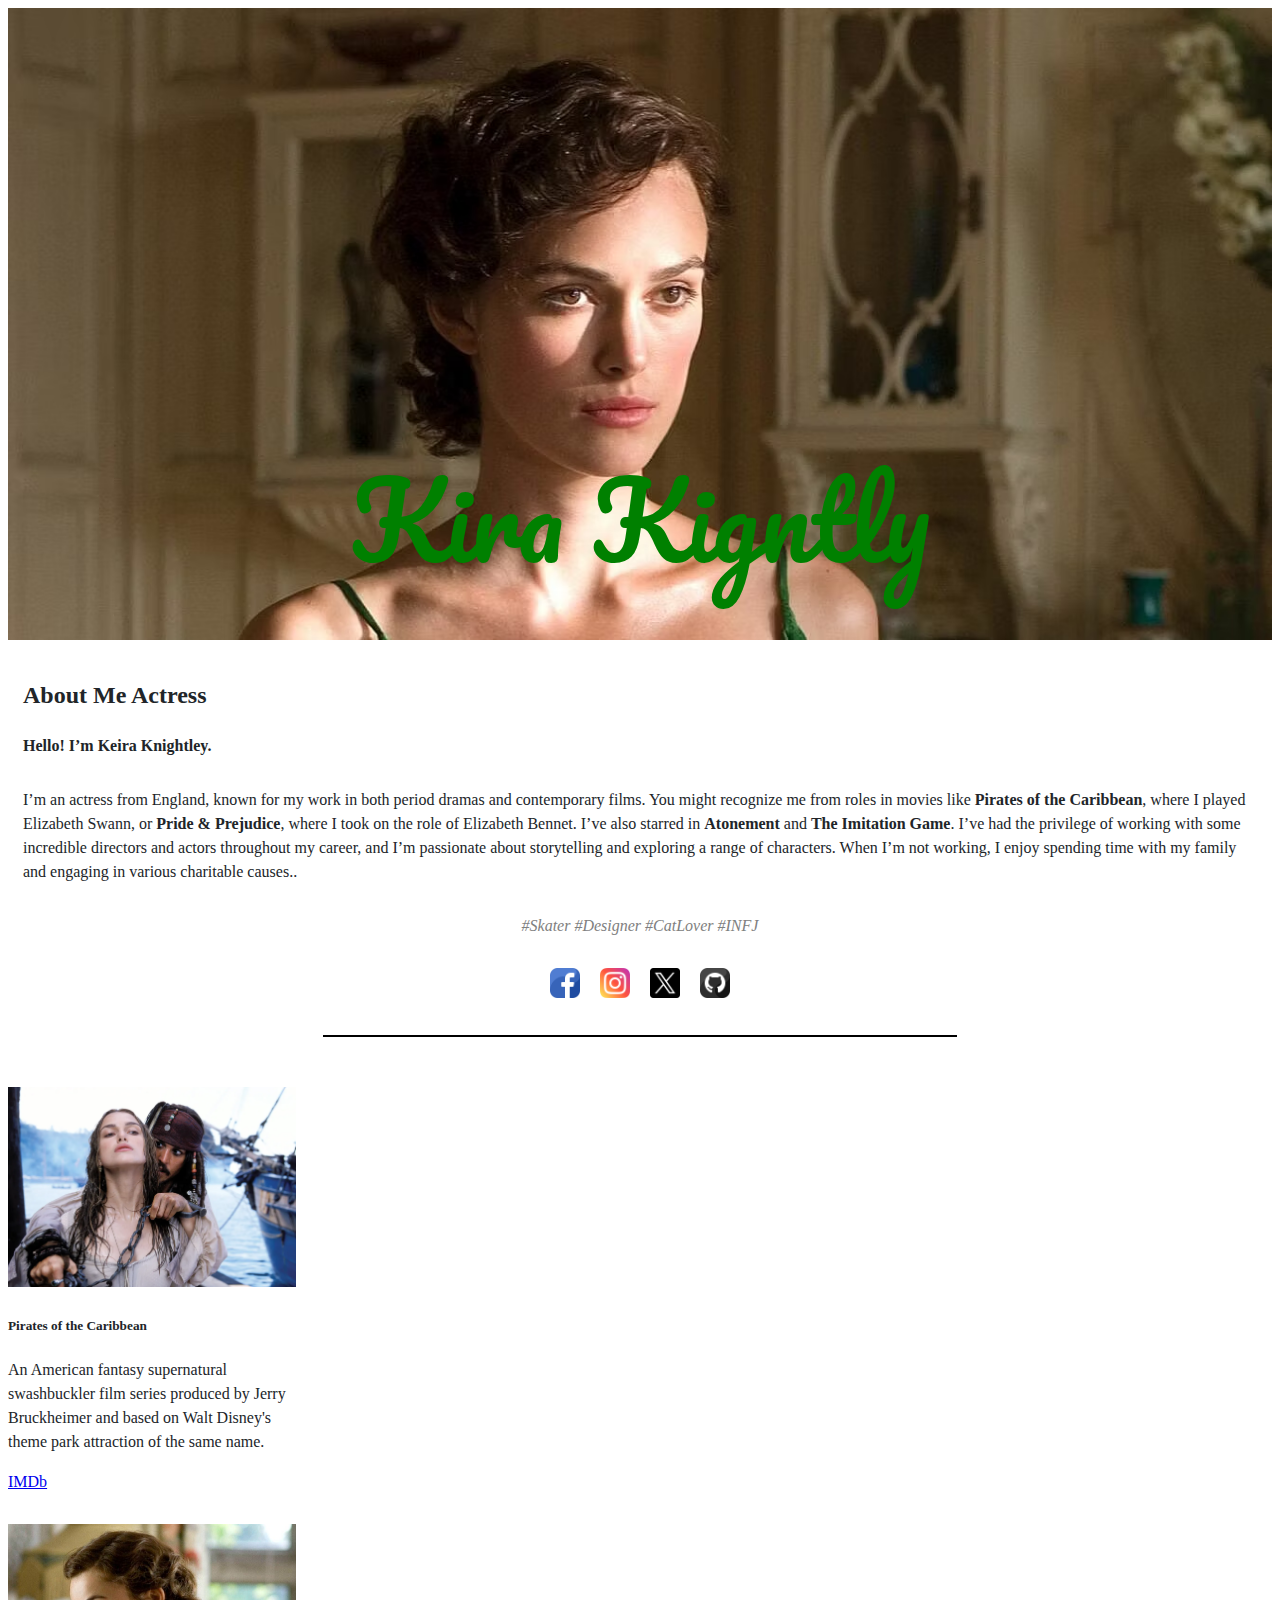
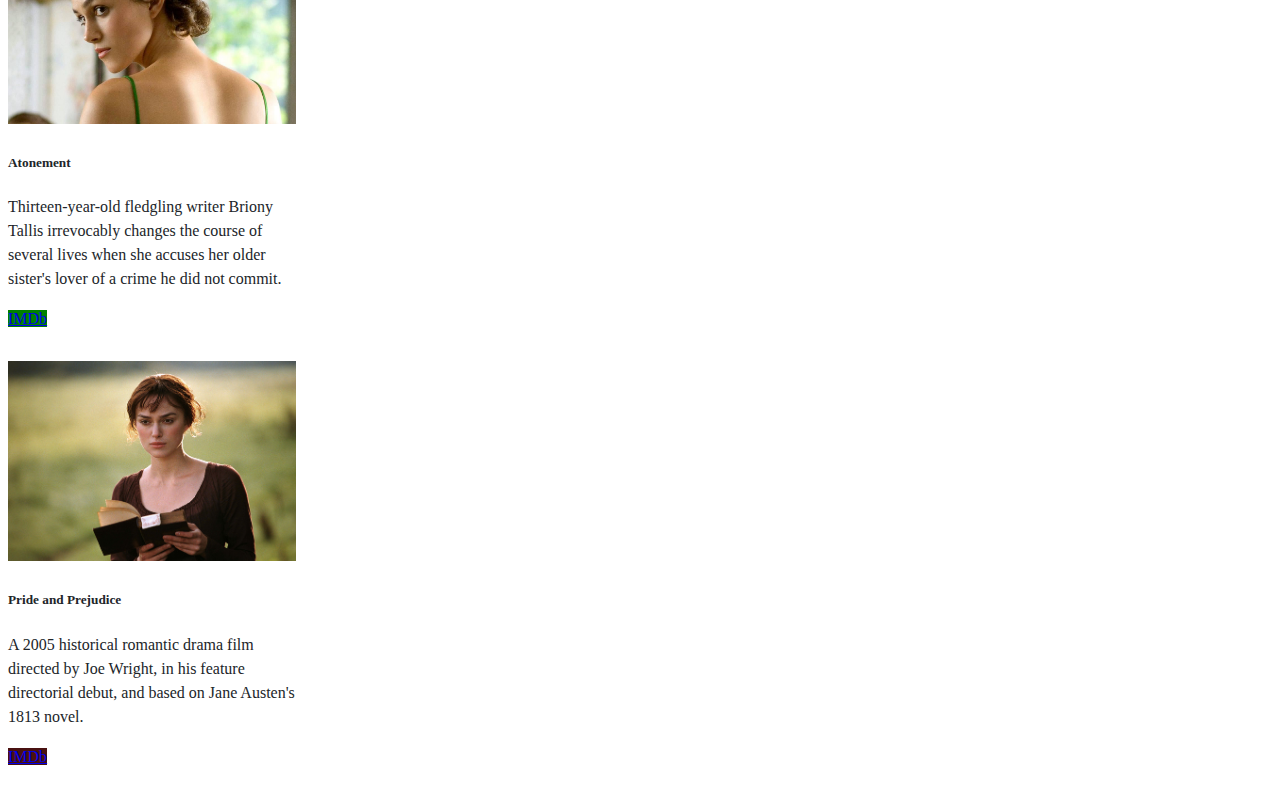
<file: index.html>
<!DOCTYPE html>

<html lang="en">
    <head>
        <meta property="og:title" content="About Me">
        <meta property="og:description" content="Introduction to Knightly.">
        <meta property="og:image" content="profile.jpg">
        <link href="https://fonts.googleapis.com/css2?family=Pacifico&display=swap" rel="stylesheet">
        <link href="https://cdn.jsdelivr.net/npm/bootstrap@5.2.3/dist/css/bootstrap.min.css" rel="stylesheet" integrity="sha384-rbsA2VBKQhggwzxH7pPCaAqO46MgnOM80zW1RWuH61DGLwZJEdK2Kadq2F9CUG65" crossorigin="anonymous">
        <script src="https://cdn.jsdelivr.net/npm/bootstrap@5.2.3/dist/js/bootstrap.bundle.min.js" integrity="sha384-kenU1KFdBIe4zVF0s0G1M5b4hcpxyD9F7jL+jjXkk+Q2h455rYXK/7HAuoJl+0I4" crossorigin="anonymous"></script>
        <link href="styles.css" rel="stylesheet">
        <title>My Webpage</title>
    </head>
    <body>
        <!-- header背景是个人照片，然后名字和短介绍浮在图片上 -->
        <div class="header">
            <img src="bg.avif" alt="Image">
            <div
                class="text display-4">Kira Kigntly
            </div>
          </div>

        <div class="title">
            <h2>About Me <span class="badge text-bg-success" >Actress</span></h2>
            <h4> Hello! I’m Keira Knightley. </h4>
        </div>

        <!-- 个人长介绍 -->
        <div class="intro">
            <p> I’m an actress from England, known for my work in both period dramas and contemporary films. You might recognize me from roles in movies like <strong>Pirates of the Caribbean</strong>, where I played Elizabeth Swann, or <strong>Pride & Prejudice</strong>, where I took on the role of Elizabeth Bennet. I’ve also starred in <strong>Atonement</strong> and <strong>The Imitation Game</strong>. I’ve had the privilege of working with some incredible directors and actors throughout my career, and I’m passionate about storytelling and exploring a range of characters. When I’m not working, I enjoy spending time with my family and engaging in various charitable causes..</p>
        </div>

        <!-- 展示一些个人hobbies -->
        <div class="hashtag">
            <p> #Skater #Designer #CatLover #INFJ</p>
        </div>

        <!-- 社交媒体账号展示，每个icon点击跳转 -->
        <div class="SocialMedia">
            <a href="https://www.facebook.com/Keiralovers/">
                <img alt="My Facebook" src="fb.png">
            </a>
            <a href="https://www.instagram.com/keiraknightleyofficiall/?hl=en">
                <img alt="My Facebook" src="ins.png">
            </a>
            <a href="https://x.com/keiracknightley?lang=en&mx=2">
                <img alt="My Facebook" src="x.png">
            </a>
            <a href="https://github.com/Keanu-sudo">
                <img alt="My Github" src="github.png">
            </a>
        </div>
        <hr>
        <div class="spacer"></div>
        <!-- 工作展示，table, 跳转到写过的文章链接 -->
        <div class="workshow">
            <div class="d-flex justify-content-center">
                <div class="card mx-2 d-flex flex-column " style="width: 18rem;">
                    <img src="pirates.png" class="card-img-top card-img-fixed"  alt="...">
                    <div class="card-body d-flex flex-column">
                        <h5 class="card-title">Pirates of the Caribbean</h5>
                        <p class="card-text">An American fantasy supernatural swashbuckler film series produced by Jerry Bruckheimer and based on Walt Disney's theme park attraction of the same name.</p>
                        <a href="https://www.imdb.com/title/tt0325980/" class="btn btn-primary mt-auto" id="blue">IMDb</a>
                    </div>
              </div>

              <div class="card mx-2 d-flex flex-column" style="width: 18rem;">
                <img src="Atonement.jpg" class="card-img-top card-img-fixed" alt="...">
                <div class="card-body d-flex flex-column">
                  <h5 class="card-title">Atonement</h5>
                  <p class="card-text">Thirteen-year-old fledgling writer Briony Tallis irrevocably changes the course of several lives when she accuses her older sister's lover of a crime he did not commit.</p>
                  <a href="https://www.imdb.com/title/tt0783233/" class="btn btn-primary mt-auto" style="background-color: green; border-color: green;" id="green" >IMDb</a>
                </div>
              </div>

              <div class="card mx-2 d-flex flex-column" style="width: 18rem;">
                <img src="pp.png" class="card-img-top card-img-fixed" alt="...">
                <div class="card-body d-flex flex-column">
                  <h5 class="card-title">Pride and Prejudice</h5>
                  <p class="card-text">A 2005 historical romantic drama film directed by Joe Wright, in his feature directorial debut, and based on Jane Austen's 1813 novel.</p>
                  <a href="https://www.imdb.com/title/tt0414387/" class="btn btn-primary mt-auto" style="background-color: rgba(73, 17, 17, 1); border-color: rgba(73, 17, 17, 1);" id="brown">IMDb</a>
                </div>
              </div>
            </div>

              <script>
                document.addEventListener('DOMContentLoaded', function() {
                    let workshowDiv = document.querySelector('.workshow');

                    document.querySelector('#blue').addEventListener('mouseover', function() {
                        workshowDiv.style.backgroundColor = 'rgba(11, 115, 243, 1)'; // Bue with 50% opacity
                    });

                    document.querySelector('#blue').addEventListener('mouseout', function() {
                        workshowDiv.style.backgroundColor = 'rgba(0, 0, 255, 0)'; // Transparent
                    });

                    document.querySelector('#green').addEventListener('mouseover', function() {
                        workshowDiv.style.backgroundColor = 'rgba(4, 123, 13, 1)'; // Bue with 50% opacity
                    });

                    document.querySelector('#green').addEventListener('mouseout', function() {
                        workshowDiv.style.backgroundColor = 'rgba(0, 0, 255, 0)'; // Transparent
                    });

                    document.querySelector('#brown').addEventListener('mouseover', function() {
                        workshowDiv.style.backgroundColor = 'rgba(73, 17, 17, 1)'; // Bue with 50% opacity
                    });

                    document.querySelector('#brown').addEventListener('mouseout', function() {
                        workshowDiv.style.backgroundColor = 'rgba(0, 0, 255, 0)'; // Transparent
                    });
                });
                </script>

        </div>

    </body>
</html>
</file>
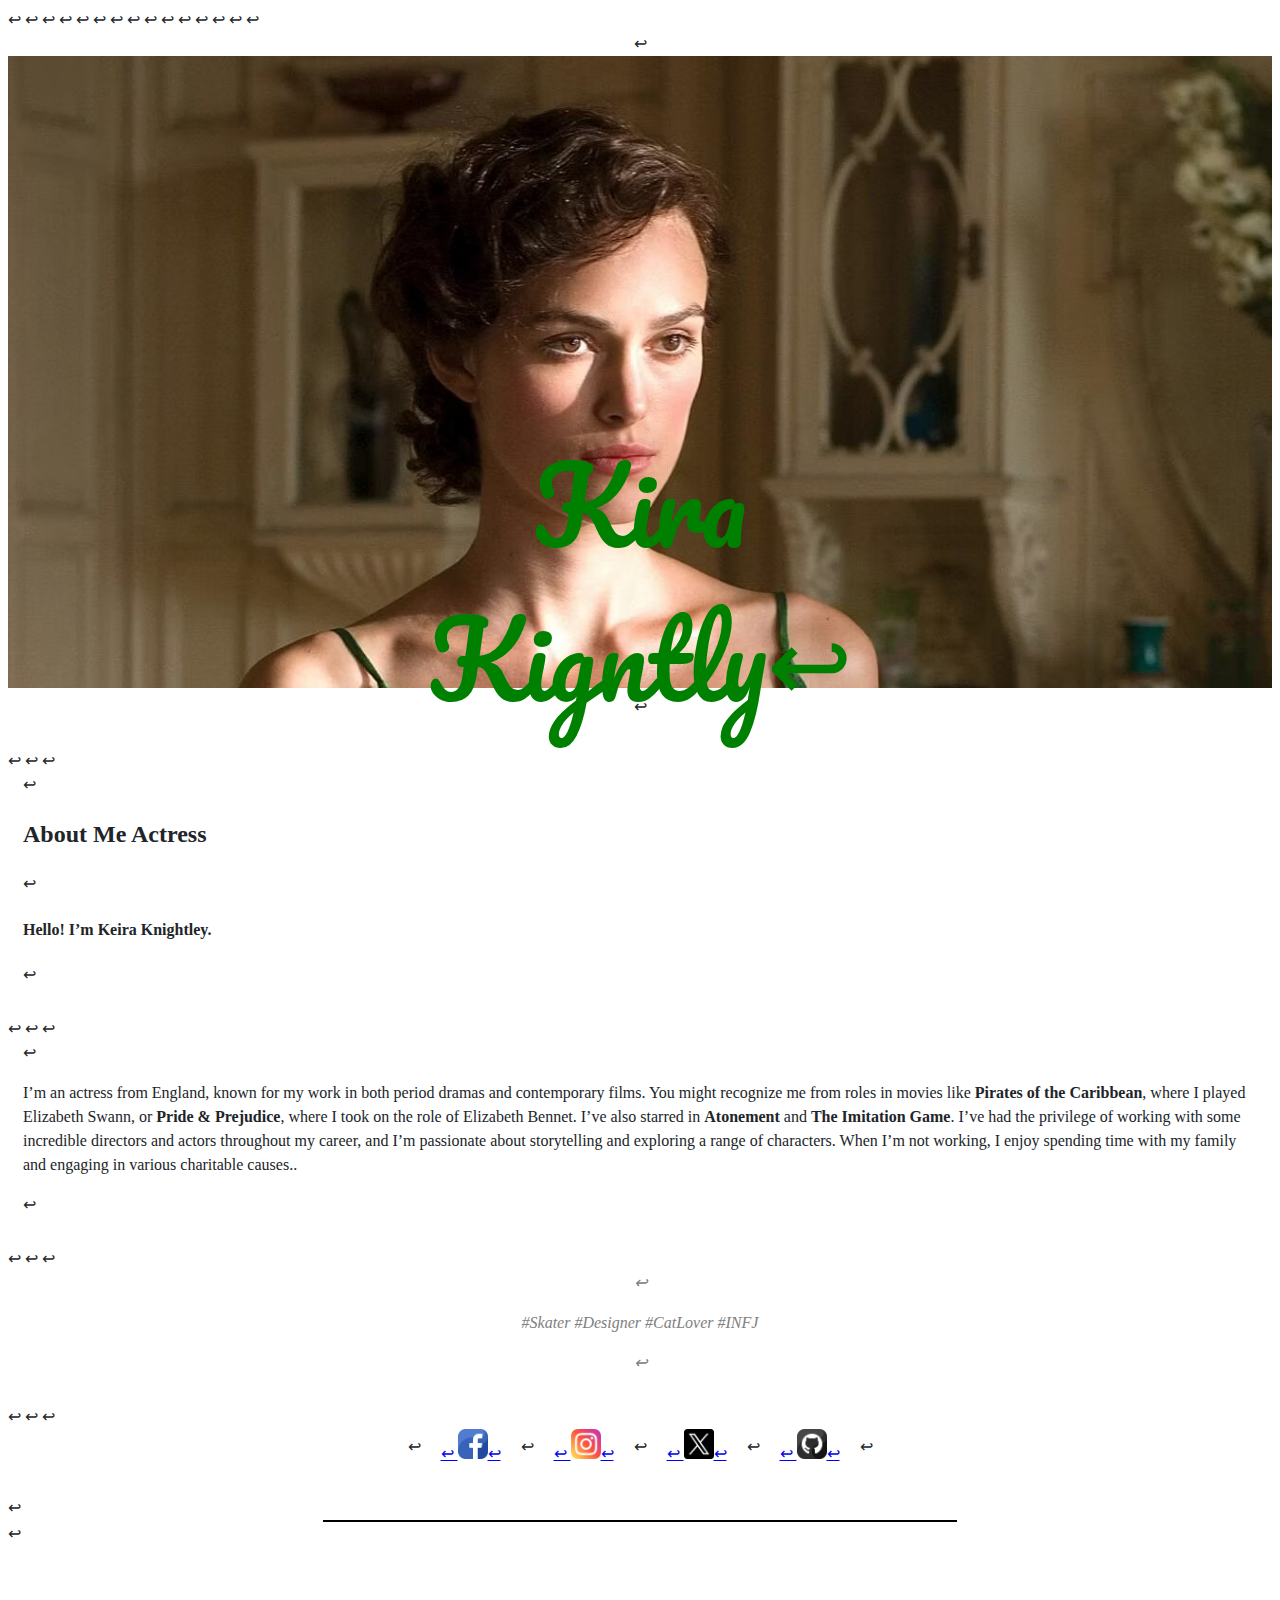
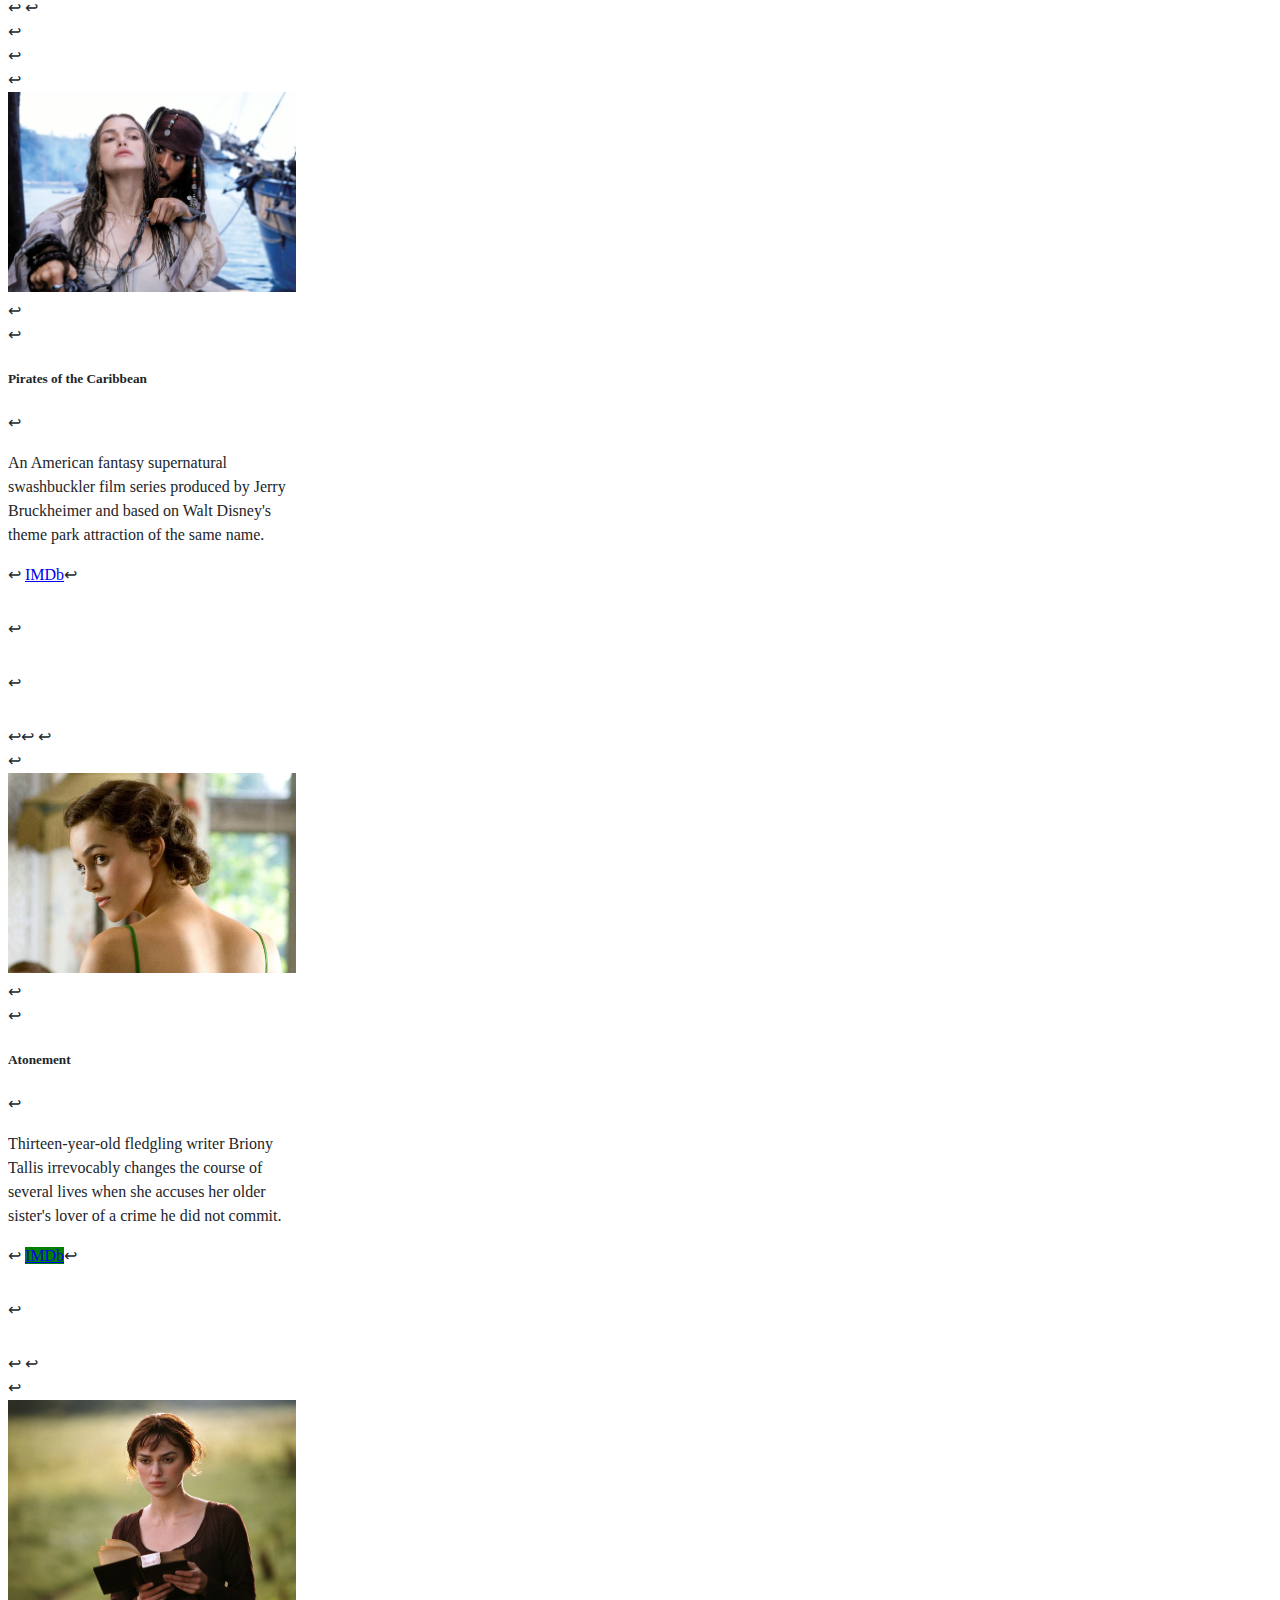
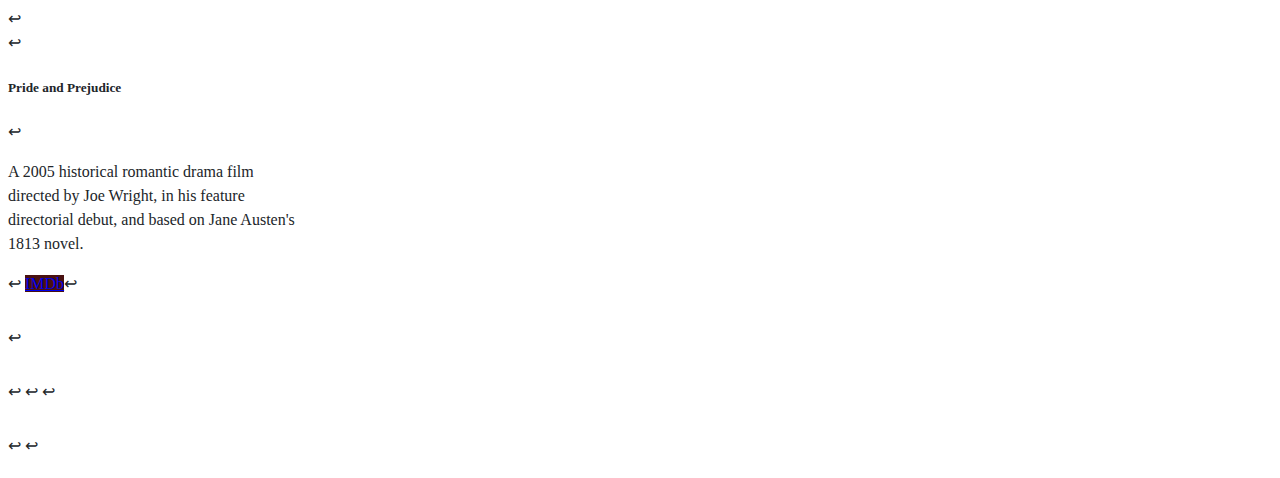
<file: homepage.html>
<!DOCTYPE html>↩
↩
<html lang="en">↩
    <head>↩
        <meta property="og:title" content="About Me">↩
        <meta property="og:description" content="Introduction to Knightly.">↩
        <meta property="og:image" content="profile.jpg">↩
        <link href="https://fonts.googleapis.com/css2?family=Pacifico&display=swap" rel="stylesheet">↩
        <link href="https://cdn.jsdelivr.net/npm/bootstrap@5.2.3/dist/css/bootstrap.min.css" rel="stylesheet" integrity="sha384-rbsA2VBKQhggwzxH7pPCaAqO46MgnOM80zW1RWuH61DGLwZJEdK2Kadq2F9CUG65" crossorigin="anonymous">↩
        <script src="https://cdn.jsdelivr.net/npm/bootstrap@5.2.3/dist/js/bootstrap.bundle.min.js" integrity="sha384-kenU1KFdBIe4zVF0s0G1M5b4hcpxyD9F7jL+jjXkk+Q2h455rYXK/7HAuoJl+0I4" crossorigin="anonymous"></script>↩
        <link href="styles.css" rel="stylesheet">↩
        <title>My Webpage</title>↩
    </head>↩
    <body>↩
        <!-- header背景是个人照片，然后名字和短介绍浮在图片上 -->↩
        <div class="header">↩
            <img src="bg.avif" alt="Image">↩
            <div↩
                class="text display-4">Kira Kigntly↩
            </div>↩
          </div>↩
↩
        <div class="title">↩
            <h2>About Me <span class="badge text-bg-success" >Actress</span></h2>↩
            <h4> Hello! I’m Keira Knightley. </h4>↩
        </div>↩
↩
        <!-- 个人长介绍 -->↩
        <div class="intro">↩
            <p> I’m an actress from England, known for my work in both period dramas and contemporary films. You might recognize me from roles in movies like <strong>Pirates of the Caribbean</strong>, where I played Elizabeth Swann, or <strong>Pride & Prejudice</strong>, where I took on the role of Elizabeth Bennet. I’ve also starred in <strong>Atonement</strong> and <strong>The Imitation Game</strong>. I’ve had the privilege of working with some incredible directors and actors throughout my career, and I’m passionate about storytelling and exploring a range of characters. When I’m not working, I enjoy spending time with my family and engaging in various charitable causes..</p>↩
        </div>↩
↩
        <!-- 展示一些个人hobbies -->↩
        <div class="hashtag">↩
            <p> #Skater #Designer #CatLover #INFJ</p>↩
        </div>↩
↩
        <!-- 社交媒体账号展示，每个icon点击跳转 -->↩
        <div class="SocialMedia">↩
            <a href="https://www.facebook.com/Keiralovers/">↩
                <img alt="My Facebook" src="fb.png">↩
            </a>↩
            <a href="https://www.instagram.com/keiraknightleyofficiall/?hl=en">↩
                <img alt="My Facebook" src="ins.png">↩
            </a>↩
            <a href="https://x.com/keiracknightley?lang=en&mx=2">↩
                <img alt="My Facebook" src="x.png">↩
            </a>↩
            <a href="https://github.com/Keanu-sudo">↩
                <img alt="My Github" src="github.png">↩
            </a>↩
        </div>↩
        <hr>↩
        <div class="spacer"></div>↩
        <!-- 工作展示，table, 跳转到写过的文章链接 -->↩
        <div class="workshow">↩
            <div class="d-flex justify-content-center">↩
                <div class="card mx-2 d-flex flex-column " style="width: 18rem;">↩
                    <img src="pirates.png" class="card-img-top card-img-fixed"  alt="...">↩
                    <div class="card-body d-flex flex-column">↩
                        <h5 class="card-title">Pirates of the Caribbean</h5>↩
                        <p class="card-text">An American fantasy supernatural swashbuckler film series produced by Jerry Bruckheimer and based on Walt Disney's theme park attraction of the same name.</p>↩
                        <a href="https://www.imdb.com/title/tt0325980/" class="btn btn-primary mt-auto" id="blue">IMDb</a>↩
                    </div>↩
              </div>↩
         </div>↩↩
↩
              <div class="card mx-2 d-flex flex-column" style="width: 18rem;">↩
                <img src="Atonement.jpg" class="card-img-top card-img-fixed" alt="...">↩
                <div class="card-body d-flex flex-column">↩
                  <h5 class="card-title">Atonement</h5>↩
                  <p class="card-text">Thirteen-year-old fledgling writer Briony Tallis irrevocably changes the course of several lives when she accuses her older sister's lover of a crime he did not commit.</p>↩
                  <a href="https://www.imdb.com/title/tt0783233/" class="btn btn-primary mt-auto" style="background-color: green; border-color: green;" id="green" >IMDb</a>↩
                </div>↩
              </div>↩
↩
              <div class="card mx-2 d-flex flex-column" style="width: 18rem;">↩
                <img src="pp.png" class="card-img-top card-img-fixed" alt="...">↩
                <div class="card-body d-flex flex-column">↩
                  <h5 class="card-title">Pride and Prejudice</h5>↩
                  <p class="card-text">A 2005 historical romantic drama film directed by Joe Wright, in his feature directorial debut, and based on Jane Austen's 1813 novel.</p>↩
                  <a href="https://www.imdb.com/title/tt0414387/" class="btn btn-primary mt-auto" style="background-color: rgba(73, 17, 17, 1); border-color: rgba(73, 17, 17, 1);" id="brown">IMDb</a>↩
                </div>↩
              </div>↩
↩
              <script>↩
                document.addEventListener('DOMContentLoaded', function() {↩
                    let workshowDiv = document.querySelector('.workshow');↩
↩
                    document.querySelector('#blue').addEventListener('mouseover', function() {↩
                        workshowDiv.style.backgroundColor = 'rgba(11, 115, 243, 1)'; // Bue with 50% opacity↩
                    });↩
↩
                    document.querySelector('#blue').addEventListener('mouseout', function() {↩
                        workshowDiv.style.backgroundColor = 'rgba(0, 0, 255, 0)'; // Transparent↩
                    });↩
↩
                    document.querySelector('#green').addEventListener('mouseover', function() {↩
                        workshowDiv.style.backgroundColor = 'rgba(4, 123, 13, 1)'; // Bue with 50% opacity↩
                    });↩
↩
                    document.querySelector('#green').addEventListener('mouseout', function() {↩
                        workshowDiv.style.backgroundColor = 'rgba(0, 0, 255, 0)'; // Transparent↩
                    });↩
↩
                    document.querySelector('#brown').addEventListener('mouseover', function() {↩
                        workshowDiv.style.backgroundColor = 'rgba(73, 17, 17, 1)'; // Bue with 50% opacity↩
                    });↩
↩
                    document.querySelector('#brown').addEventListener('mouseout', function() {↩
                        workshowDiv.style.backgroundColor = 'rgba(0, 0, 255, 0)'; // Transparent↩
                    });↩
                });↩
            </script>↩
         </div>↩
    </body>↩
</html>
</file>
<file: styles.css>
body {
    background-color: #fff;
    color: #212529;
    font-size: 1rem;
    font-weight: 400;
    line-height: 1.5;
    margin-bottom: 20px;
    text-align: left;
}

div {
    margin-bottom: 30px; /* Adds space between sections */
  }

.header {
    position: relative;
    text-align: center;
  }

.header img {
    width: 100%; /* Adjust as needed */
    height: auto;
  }

.header .text {
    position: absolute;
    font-size: 8vw;
    top: 80%; /* Adjust as needed */
    left: 50%; /* Adjust as needed */
    transform: translate(-50%, -50%);
    color: green;
    font-family: 'Pacifico', cursive;
  }

.title {
    margin-left: auto;
    margin-right: auto;
    padding-left: 15px;
    padding-right: 15px;
}


.intro {
    margin-left: auto;
    margin-right: auto;
    padding-left: 15px;
    padding-right: 15px;
}

.hashtag {
    font-style: italic;
    color: gray;
    text-align: center;
}

.spacer {
    height: 20px; /* Adjust the height as needed */
  }

.SocialMedia {
    display: flex;
    justify-content: center;
    align-items: center;
    gap: 20px
  }

.SocialMedia img {
    width: 30px; /* Set your desired size */
    height: 30px; /* Set your desired size */
  }

.card-img-fixed {
    width: 100%;
    height: 200px; /* Adjust the height as needed */
    object-fit: cover; /* Ensures the image covers the area without distortion */
}

.card-container {
    display: grid;
    justify-content: center;
    grid-template-columns: repeat(3, 1fr); /* Three equal columns */
    gap: 20px; /* Adjust spacing between cards */
  }
  .card {
    width: 100%; /* Ensure cards take full column width */
  }

hr {
    border: 0.5px solid black; /* Color and size */
    width: 50%; /* Length of the line */
    margin: 0 auto; /* Centers the line */
}

h1 {
    font-family: 'Montserrat', sans-serif;
    font-size: 48px;
}
</file>
